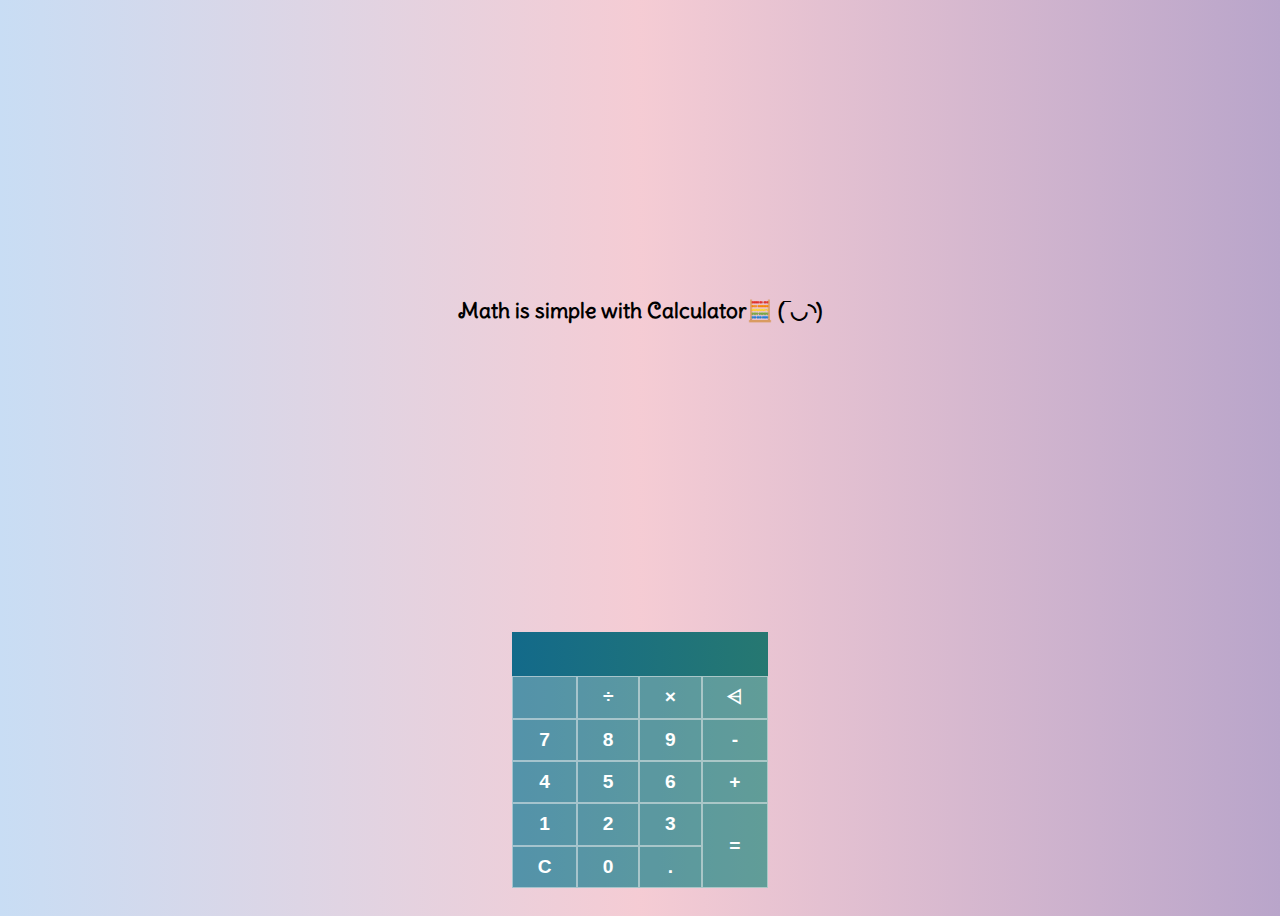
<file: calculator/index.html>
<!DOCTYPE html>
<html lang="en">
<head>
    <meta charset="UTF-8">
    <meta name="viewport" content="width=device-width, initial-scale=1.0">
    <link rel="stylesheet" href="style.css">
    <script src="script.js"></script>

    <link rel="preconnect" href="https://fonts.googleapis.com">
    <link rel="preconnect" href="https://fonts.gstatic.com" crossorigin>
    <link href="https://fonts.googleapis.com/css2?family=Delius+Swash+Caps&display=swap" rel="stylesheet">
    <title>Calculator🧮</title>
</head>
<body>
    <h1 class="text-center">Math is simple with Calculator🧮 (‾◡◝)</h1>
    
    <div class="container">

            <div class="display"></div>

            <button onclick="" disabled></button>
            <button data-value="divide">÷</button>
            <button data-value="multiply">×</button>
            <button data-value="delete">⩤</button>


            <button data-value="7" class="number">7</button>
            <button data-value="8" class="number">8</button>
            <button data-value="9" class="number">9</button>
            <button data-value="subtract" class="number">-</button>

            <button data-value="4" class="number">4</button>
            <button data-value="5" class="number">5</button>
            <button data-value="6" class="number">6</button>
            <button data-value="add">+</button>

            <button data-value="1" class="number">1</button>
            <button data-value="2" class="number">2</button>
            <button data-value="3" class="number">3</button>
    

            <button data-value="clear">C</button>
            <button data-value="0" class="number">0</button>
            <button data-value="." class="dot">.</button>
            <button class="equal" data-value="equal">=</button>

    </div>

</body>
</html>
</file>
<file: calculator/style.css>
body{
    background: linear-gradient(90deg, hsl(211.4, 66.7%, 87.1%) 0%, hsl(348.3, 67.2%, 88%) 50%, hsl(272.4, 25.9%, 72%) 100%);
    height: 100vh;
    display: flex;
    justify-content: center;
    flex-direction: column;
}

h1{
    font-family: "Delius Swash Caps", cursive;
    width: fit-content;
    margin: auto;
    font-size: 1.3rem;
    max-height: 50px;
}
.container {
    background: linear-gradient(to right, #136a8a, #267871); /* W3C, IE 10+/ Edge, Firefox 16+, Chrome 26+, Opera 12+, Safari 7+ */
    display: grid;
    grid-template-columns: repeat(4, auto);
    grid-template-rows: repeat(6, auto);
    width: 20vw;
    min-width: 200px;
    height: 20vw;
    min-height: 250px;
    color: white;
    font-size: 1.2rem;
    font-weight: bold;
    margin: 20px auto;
}

.number{
    background-color: rgba(139, 139, 139, 0.348);
}
.container button{
    background-color: rgba(255, 255, 255, 0.274);
    border: 1px solid rgba(240, 240, 240, 0.521);
    color: white;
    font-size: 1.2rem;
    font-weight: bold;
}

.container button:hover{
    background-color: #5c5c5c33;
}

.display{
    grid-column: span 4;
    padding: 4px;
    text-align: right;
    font-size: 1.3rem;
    color: white;
    font-size: 1.2rem;
    font-weight: bold;
    height: 20px;
}

.equal{
    grid-row: 5/7;
    grid-column: 4/5;
}
</file>
